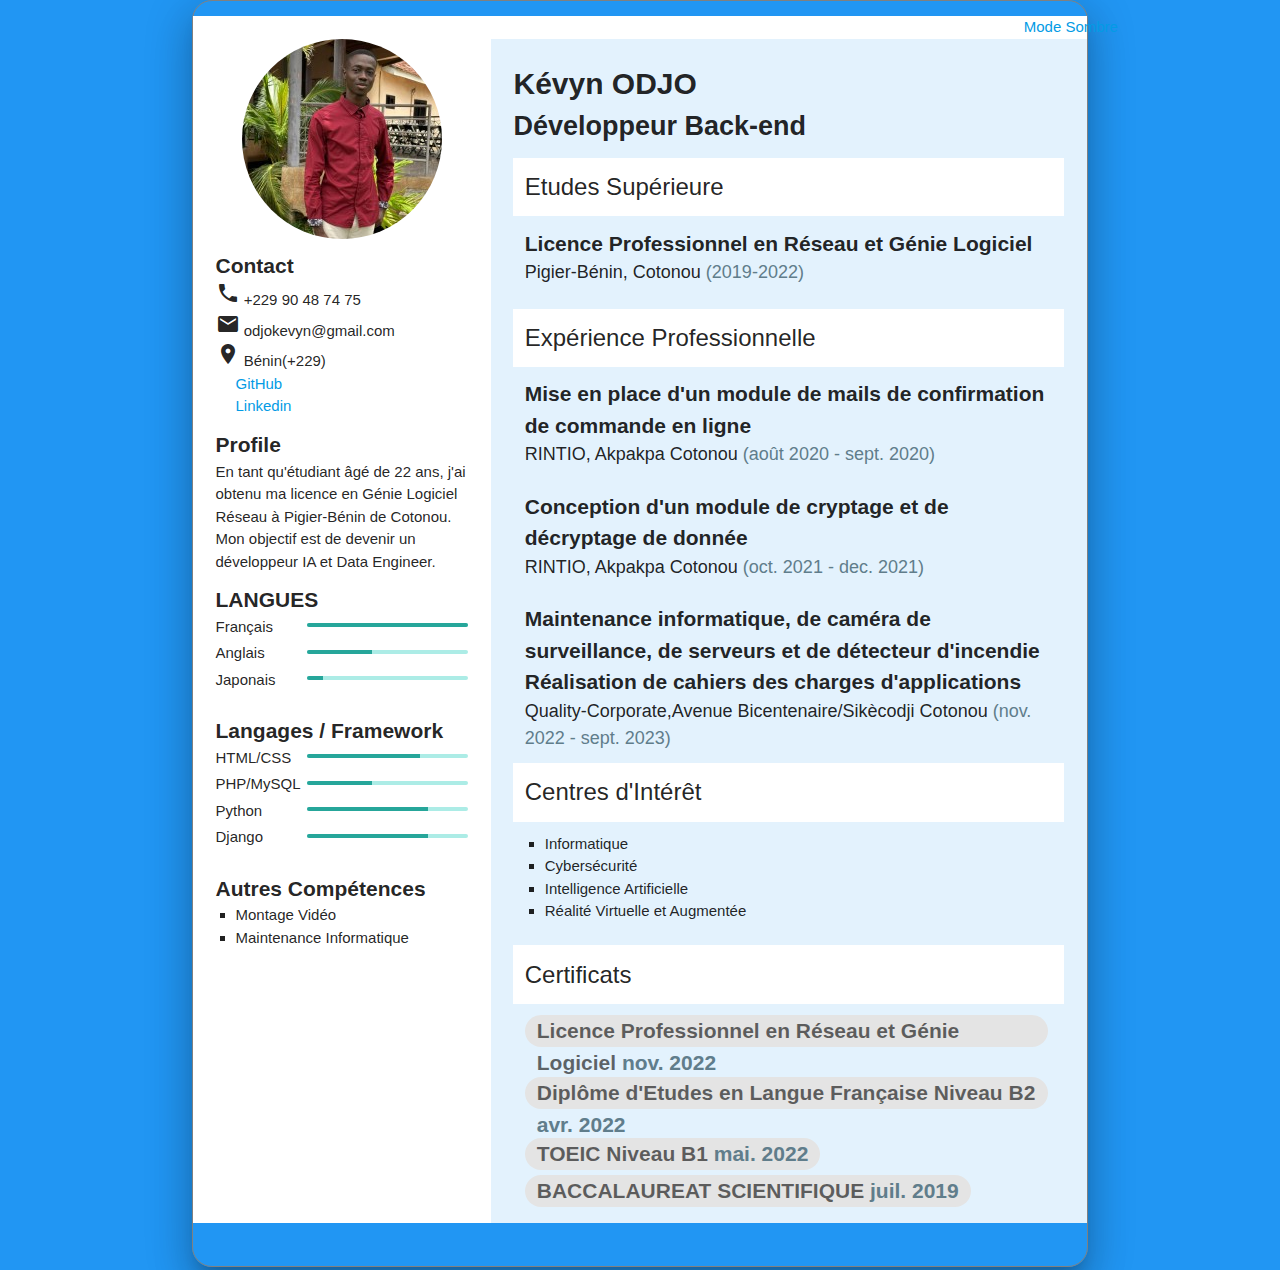
<file: index.html>
<!DOCTYPE html>
<html lang="en">
<head>
    <meta charset="UTF-8">
    <meta name="viewport" content="width=device-width, initial-scale=1.0">
    <link rel="stylesheet" href="https://fonts.googleapis.com/icon?family=Material+Icons">
    <link rel="stylesheet" href="https://cdnjs.cloudflare.com/ajax/libs/font-awesome/6.4.2/css/all.min.css" integrity="sha512-z3gLpd7yknf1YoNbCzqRKc4qyor8gaKU1qmn+CShxbuBusANI9QpRohGBreCFkKxLhei6S9CQXFEbbKuqLg0DA==" crossorigin="anonymous" referrerpolicy="no-referrer" />
    <link rel="stylesheet" href="css/materialize.min.css">
    <link rel="stylesheet" href="css/style.css">
    <title>My CV</title>
</head>
<body class="#2196f3 blue">
    <div class="z-depth-5 card-content lite container p_border">
        <div class="row white">
            <div class="card">
                <div class="col s12 offset-l11"><a href="sombre.html">Mode Sombre</a></div>
                <!-- Colonne de gauche -->
                <div class="col s4 no-padding">
                    <div>
                        <img src="my_picture.jpeg" alt="my picture" class="responsive-img circle p_block p_mx-auto">
                    </div>
                    <!-- Contact -->
                    <div class="p_px5 p_mt3">
                        <div class="p_fw-bold p_fs-4 no-padding">Contact</div>
                        <div>
                            <i class="material-icons">local_phone</i>
                            <span class="tel">+229 90 48 74 75</span>
                        </div>
                        <div>
                            <i class="material-icons">email</i>
                            <span class="mail">odjokevyn@gmail.com</span>
                        </div>
                        <div>
                            <i class="material-icons">location_on</i>
                            <span>Bénin(+229)</span>
                        </div>
                        <ul class="ul_e">
                            <li class="li_e">
                                <a href="https://github.com/VynoDePal">
                                    <i class="fa-brands fa-github"></i>
                                    <span>GitHub</span>
                                </a>
                            </li>
                            <li class="li_e">
                                <a href="https://www.linkedin.com/in/k%C3%A9vyn-odjo-218624244/">
                                    <i class="fa-brands fa-linkedin"></i>
                                    <span>Linkedin</span>
                                </a>
                            </li>
                        </ul>
                    </div>
                    <div class="p_px5 p_mt3">
                        <div class="p_fw-bold p_fs-4 no-padding">Profile</div>
                        <div>
                            En tant qu'étudiant âgé de 22 ans, j'ai obtenu ma licence en Génie Logiciel Réseau à Pigier-Bénin de Cotonou. Mon objectif est de devenir un développeur IA et Data Engineer.
                        </div>
                    </div>
                    <!-- Bloc niveau de langues -->
                    <div class="p_px5 p_mt3">
                        <div class="p_fw-bold p_fs-4 no-padding">LANGUES</div>
                        <div>
                            <div class="row">
                                <div class="col s4">Français</div>
                                <div class="col s8">
                                    <div class="progress">
                                        <div class="determinate" style="width: 100%;"></div>
                                    </div>
                                </div>
                                <div class="col s4">Anglais</div>
                                <div class="col s8">
                                    <div class="progress">
                                        <div class="determinate" style="width: 40%;"></div>
                                    </div>
                                </div>
                                <div class="col s4">Japonais</div>
                                <div class="col s8">
                                    <div class="progress">
                                        <div class="determinate" style="width: 10%;"></div>
                                    </div>
                                </div>
                            </div>
                        </div>
                    </div>
                    <!-- Bloc  des langages de programmation et framework -->
                    <div class="p_px5 p_mt3">
                        <div class="p_fw-bold p_fs-4 no-padding">Langages / Framework</div>
                        <div>
                            <div class="row">
                                <div class="col s4">HTML/CSS</div>
                                <div class="col s8">
                                    <div class="progress">
                                        <div class="determinate" style="width: 70%;"></div>
                                    </div>
                                </div>
                                <div class="col s4">PHP/MySQL</div>
                                <div class="col s8">
                                    <div class="progress">
                                        <div class="determinate" style="width: 40%;"></div>
                                    </div>
                                </div>
                                <div class="col s4">Python</div>
                                <div class="col s8">
                                    <div class="progress">
                                        <div class="determinate" style="width: 75%;"></div>
                                    </div>
                                </div>
                                <div class="col s4">Django</div>
                                <div class="col s8">
                                    <div class="progress">
                                        <div class="determinate" style="width: 75%;"></div>
                                    </div>
                                </div>
                            </div>
                        </div>
                    </div>
                    <!-- Bloc des autres compétences -->
                    <div class="p_px5 p_mt3">
                        <div class="p_fw-bold p_fs-4 no-padding">Autres Compétences</div>
                        <ul>
                            <li>Montage Vidéo</li>
                            <li>Maintenance Informatique</li>
                        </ul>
                    </div>
                </div>
                <!-- Colonne de droite -->
                <div class="col s8 #e3f2fd blue lighten-5 p_px5">
                    <div class="p_mt5">
                        <div class="p_fs-1 p_fw-bold">Kévyn ODJO</div>
                        <div class="p_fs-2 p_fw-bold">Développeur Back-end</div>
                    </div>
                    <!-- Etudes supérieures -->
                    <div class="p_mt3">
                        <div class="white p_p3 p_fs-3">Etudes Supérieure</div>
                        <div class="p_p3">
                            <div class="p_fs-4 p_fw-bold">Licence Professionnel en Réseau et Génie Logiciel</div>
                            <div class="p_fs-5">Pigier-Bénin, Cotonou <span class="#607d8b blue-grey-text">(2019-2022)</span> </div>
                        </div>
                    </div>
                    <!-- Expérience Professionnelles -->
                    <div class="p_mt3">
                        <div class="white p_p3 p_fs-3">Expérience Professionnelle</div>
                        <div class="p_p3">
                            <div class="p_fs-4 p_fw-bold">Mise en place d'un module de mails de confirmation de commande en ligne</div>
                            <div class="p_fs-5">RINTIO, Akpakpa Cotonou <span class="#607d8b blue-grey-text">(août 2020 - sept. 2020)</span> </div>
                        </div>
                        <div class="p_p3">
                            <div class="p_fs-4 p_fw-bold">Conception d'un module de cryptage et de décryptage de donnée</div>
                            <div class="p_fs-5">RINTIO, Akpakpa Cotonou <span class="#607d8b blue-grey-text">(oct. 2021 - dec. 2021)</span> </div>
                        </div>
                        <div class="p_p3">
                            <div class="p_fs-4 p_fw-bold">Maintenance informatique, de caméra de surveillance, de serveurs et de détecteur d'incendie</div>
                            <div class="p_fs-4 p_fw-bold">Réalisation de cahiers des charges d'applications</div>
                            <div class="p_fs-5">Quality-Corporate,Avenue Bicentenaire/Sikècodji Cotonou <span class="#607d8b blue-grey-text">(nov. 2022 - sept. 2023)</span> </div>
                        </div>
                    </div>
                    <!-- Centres d'Intérêt -->
                    <div class="p_p-3">
                        <div class="white p_p3 p_fs-3">Centres d'Intérêt</div>
                        <div class="p_p3">
                            <ul>
                                <li>Informatique</li>
                                <li>Cybersécurité</li>
                                <li>Intelligence Artificielle</li>
                                <li>Réalité Virtuelle et Augmentée</li>
                            </ul>
                        </div>
                    </div>
                    <!-- certificats -->
                    <div class="p_mt3">
                        <div class="white p_p3 p_fs-3">Certificats</div>
                        <div class="p_p3">
                            <div class="chip p_fs-4 p_fw-bold">Licence Professionnel en Réseau et Génie Logiciel <span class="#607d8b blue-grey-text">nov. 2022</span></div>
                            <div class="chip p_fs-4 p_fw-bold">Diplôme d'Etudes en Langue Française Niveau B2 <span class="#607d8b blue-grey-text">avr. 2022</span></div>
                            <div class="chip p_fs-4 p_fw-bold">TOEIC Niveau B1 <span class="#607d8b blue-grey-text">mai. 2022</span></div>
                            <div class="chip p_fs-4 p_fw-bold">BACCALAUREAT SCIENTIFIQUE <span class="#607d8b blue-grey-text">juil. 2019</span></div>
                        </div>
                    </div>
                </div>
            </div>
        </div>
    </div>
</body>
</html>
</file>
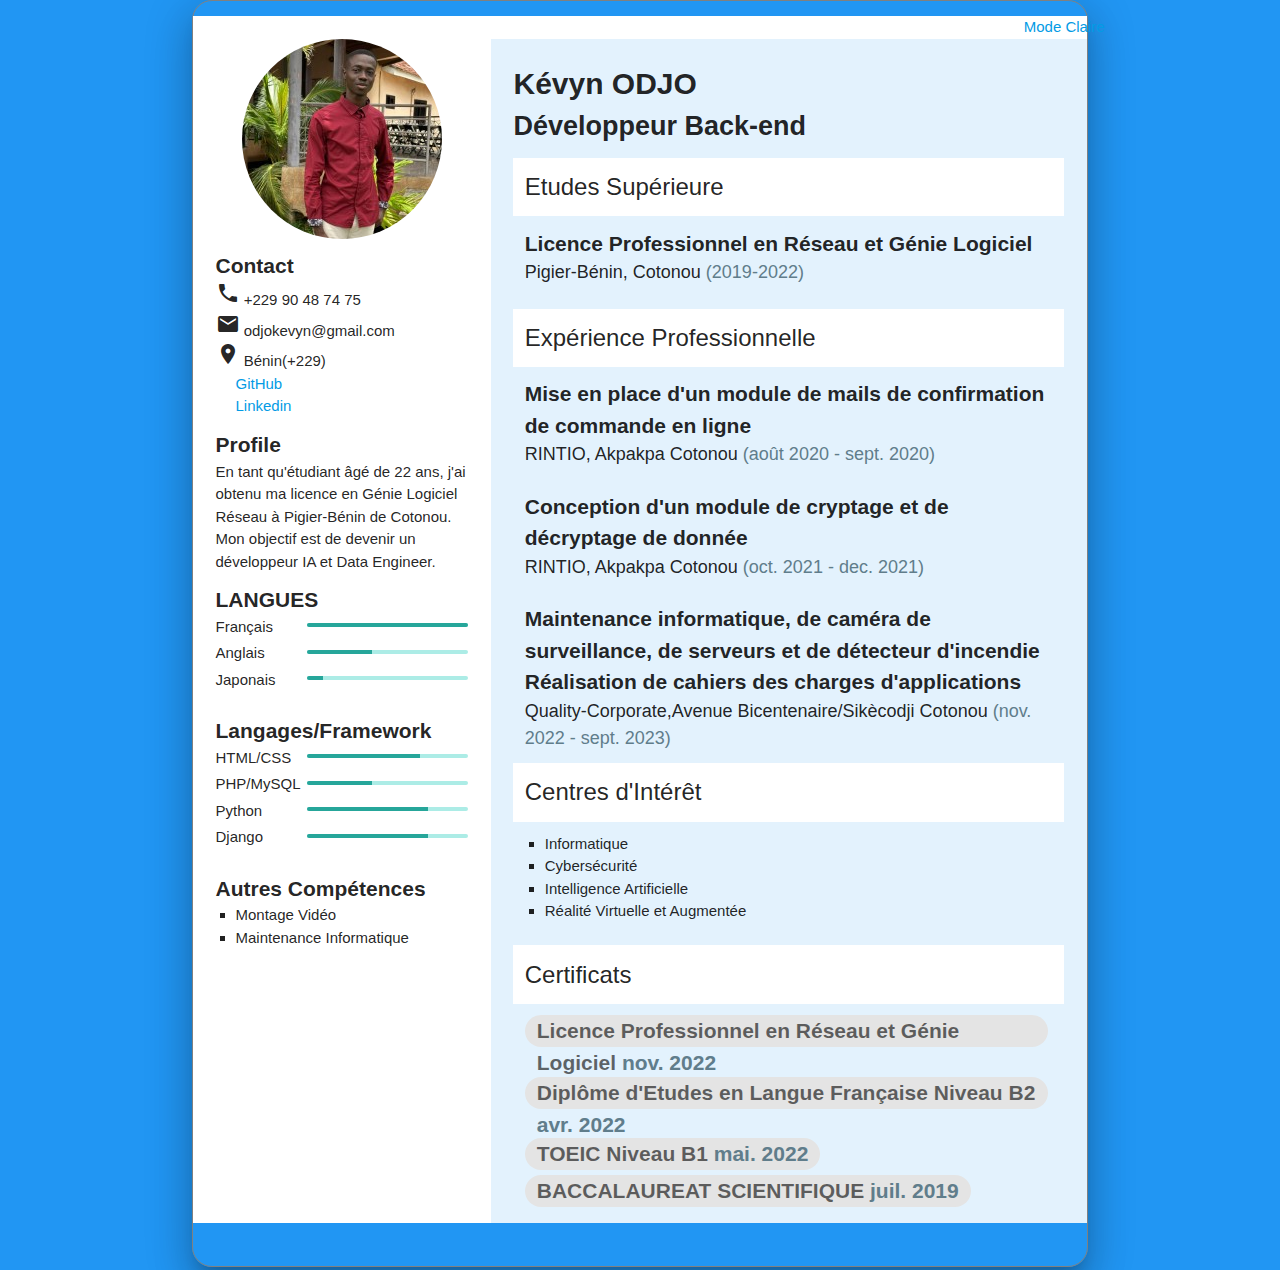
<file: sombre.html>
<!DOCTYPE html>
<html lang="en">
<head>
    <meta charset="UTF-8">
    <meta name="viewport" content="width=device-width, initial-scale=1.0">
    <link rel="stylesheet" href="https://fonts.googleapis.com/icon?family=Material+Icons">
    <link rel="stylesheet" href="https://cdnjs.cloudflare.com/ajax/libs/font-awesome/6.4.2/css/all.min.css" integrity="sha512-z3gLpd7yknf1YoNbCzqRKc4qyor8gaKU1qmn+CShxbuBusANI9QpRohGBreCFkKxLhei6S9CQXFEbbKuqLg0DA==" crossorigin="anonymous" referrerpolicy="no-referrer" />
    <link rel="stylesheet" href="css/materialize.min.css">
    <link rel="stylesheet" href="css/style_sombre.css">
    <title>My CV</title>
</head>
<body class="#2196f3 blue">
    <div class="z-depth-5 card-content lite container p_border">
        <div class="row white">
            <div class="card">
                <div class="col s12 offset-l11"><a href="index.html">Mode Claire</a></div>
                <!-- Colonne de gauche -->
                <div class="col s4 no-padding">
                    <div>
                        <img src="my_picture.jpeg" alt="my picture" class="responsive-img circle p_block p_mx-auto">
                    </div>
                    <!-- Contact -->
                    <div class="p_px5 p_mt3">
                        <div class="p_fw-bold p_fs-4 no-padding">Contact</div>
                        <div>
                            <i class="material-icons">local_phone</i>
                            <span>+229 90 48 74 75</span>
                        </div>
                        <div>
                            <i class="material-icons">email</i>
                            <span>odjokevyn@gmail.com</span>
                        </div>
                        <div>
                            <i class="material-icons">location_on</i>
                            <span>Bénin(+229)</span>
                        </div>
                        <ul class="ul_e">
                            <li class="li_e">
                                <a href="https://github.com/VynoDePal">
                                    <i class="fa-brands fa-github"></i>
                                    <span>GitHub</span>
                                </a>
                            </li>
                            <li class="li_e">
                                <a href="https://www.linkedin.com/in/k%C3%A9vyn-odjo-218624244/">
                                    <i class="fa-brands fa-linkedin"></i>
                                    <span>Linkedin</span>
                                </a>
                            </li>
                        </ul>
                    </div>
                    <div class="p_px5 p_mt3">
                        <div class="p_fw-bold p_fs-4 no-padding">Profile</div>
                        <div>
                            En tant qu'étudiant âgé de 22 ans, j'ai obtenu ma licence en Génie Logiciel Réseau à Pigier-Bénin de Cotonou. Mon objectif est de devenir un développeur IA et Data Engineer.
                        </div>
                    </div>
                    <!-- Bloc niveau de langues -->
                    <div class="p_px5 p_mt3">
                        <div class="p_fw-bold p_fs-4 no-padding">LANGUES</div>
                        <div>
                            <div class="row">
                                <div class="col s4">Français</div>
                                <div class="col s8">
                                    <div class="progress">
                                        <div class="determinate" style="width: 100%;"></div>
                                    </div>
                                </div>
                                <div class="col s4">Anglais</div>
                                <div class="col s8">
                                    <div class="progress">
                                        <div class="determinate" style="width: 40%;"></div>
                                    </div>
                                </div>
                                <div class="col s4">Japonais</div>
                                <div class="col s8">
                                    <div class="progress">
                                        <div class="determinate" style="width: 10%;"></div>
                                    </div>
                                </div>
                            </div>
                        </div>
                    </div>
                    <!-- Bloc  des langages de programmation et framework -->
                    <div class="p_px5 p_mt3">
                        <div class="p_fw-bold p_fs-4 no-padding">Langages/Framework</div>
                        <div>
                            <div class="row">
                                <div class="col s4">HTML/CSS</div>
                                <div class="col s8">
                                    <div class="progress">
                                        <div class="determinate" style="width: 70%;"></div>
                                    </div>
                                </div>
                                <div class="col s4">PHP/MySQL</div>
                                <div class="col s8">
                                    <div class="progress">
                                        <div class="determinate" style="width: 40%;"></div>
                                    </div>
                                </div>
                                <div class="col s4">Python</div>
                                <div class="col s8">
                                    <div class="progress">
                                        <div class="determinate" style="width: 75%;"></div>
                                    </div>
                                </div>
                                <div class="col s4">Django</div>
                                <div class="col s8">
                                    <div class="progress">
                                        <div class="determinate" style="width: 75%;"></div>
                                    </div>
                                </div>
                            </div>
                        </div>
                    </div>
                    <!-- Bloc des autres compétences -->
                    <div class="p_px5 p_mt3">
                        <div class="p_fw-bold p_fs-4 no-padding">Autres Compétences</div>
                        <ul>
                            <li>Montage Vidéo</li>
                            <li>Maintenance Informatique</li>
                        </ul>
                    </div>
                </div>
                <!-- Colonne de droite -->
                <div class="col s8 #e3f2fd blue lighten-5 p_px5">
                    <div class="p_mt5">
                        <div class="p_fs-1 p_fw-bold">Kévyn ODJO</div>
                        <div class="p_fs-2 p_fw-bold">Développeur Back-end</div>
                    </div>
                    <div class="p_mt3">
                        <div class="white p_p3 p_fs-3">Etudes Supérieure</div>
                        <div class="p_p3">
                            <div class="p_fs-4 p_fw-bold">Licence Professionnel en Réseau et Génie Logiciel</div>
                            <div class="p_fs-5">Pigier-Bénin, Cotonou <span class="#607d8b blue-grey-text">(2019-2022)</span> </div>
                        </div>
                    </div>
                    <div class="p_mt3">
                        <div class="white p_p3 p_fs-3">Expérience Professionnelle</div>
                        <div class="p_p3">
                            <div class="p_fs-4 p_fw-bold">Mise en place d'un module de mails de confirmation de commande en ligne</div>
                            <div class="p_fs-5">RINTIO, Akpakpa Cotonou <span class="#607d8b blue-grey-text">(août 2020 - sept. 2020)</span> </div>
                        </div>
                        <div class="p_p3">
                            <div class="p_fs-4 p_fw-bold">Conception d'un module de cryptage et de décryptage de donnée</div>
                            <div class="p_fs-5">RINTIO, Akpakpa Cotonou <span class="#607d8b blue-grey-text">(oct. 2021 - dec. 2021)</span> </div>
                        </div>
                        <div class="p_p3">
                            <div class="p_fs-4 p_fw-bold">Maintenance informatique, de caméra de surveillance, de serveurs et de détecteur d'incendie</div>
                            <div class="p_fs-4 p_fw-bold">Réalisation de cahiers des charges d'applications</div>
                            <div class="p_fs-5">Quality-Corporate,Avenue Bicentenaire/Sikècodji Cotonou <span class="#607d8b blue-grey-text">(nov. 2022 - sept. 2023)</span> </div>
                        </div>
                    </div>
                    <div class="p_p-3">
                        <div class="white p_p3 p_fs-3">Centres d'Intérêt</div>
                        <div class="p_p3">
                            <ul>
                                <li>Informatique</li>
                                <li>Cybersécurité</li>
                                <li>Intelligence Artificielle</li>
                                <li>Réalité Virtuelle et Augmentée</li>
                            </ul>
                        </div>
                    </div>
                    <div class="p_mt3">
                        <div class="white p_p3 p_fs-3">Certificats</div>
                        <div class="p_p3">
                            <div class="chip p_fs-4 p_fw-bold">Licence Professionnel en Réseau et Génie Logiciel <span class="#607d8b blue-grey-text">nov. 2022</span></div>
                            <div class="chip p_fs-4 p_fw-bold">Diplôme d'Etudes en Langue Française Niveau B2 <span class="#607d8b blue-grey-text">avr. 2022</span></div>
                            <div class="chip p_fs-4 p_fw-bold">TOEIC Niveau B1 <span class="#607d8b blue-grey-text">mai. 2022</span></div>
                            <div class="chip p_fs-4 p_fw-bold">BACCALAUREAT SCIENTIFIQUE <span class="#607d8b blue-grey-text">juil. 2019</span></div>
                        </div>
                    </div>
                </div>
            </div>
        </div>
    </div>
</body>
</html>
</file>
<file: css/style.css>
.p_border {
    border: 1px solid grey;
}

.p_block {
    display: block;
}
.p_mx-auto {
    margin-left: auto !important;
    margin-right: auto !important;
}

/* Poids de police en gras */
.p_fw-bold {
    font-weight: bold;
}

/* Tailles de police */
.p_fs-1 {font-size: 2rem;}
.p_fs-2 {font-size: 1.8rem;}
.p_fs-3 {font-size: 1.6rem;}
.p_fs-4 {font-size: 1.4rem;}
.p_fs-5 {font-size: 1.2rem;}
.p_fs-6 {font-size: 0.8rem;}

/* Mages intérieure */
.p_p1 {padding: 0.25rem;}
.p_p2 {padding: 0.5rem;}
.p_p3 {padding: 0.75rem;}
.p_p4 {padding: 1.25rem;}
.p_p5 {padding: 1.50rem;}

/* Mages intérieures sur l'axe horizontal */
.p_px1 {
    padding-left: 0.25rem;
    padding-right: 0.25rem;
}
.p_px2 {
    padding-left: 0.5rem !important;
    padding-right: 0.5rem !important;
}
.p_px3 {
    padding-left: 0.75rem !important;
    padding-right: 0.75rem !important;
}
.p_px4 {
    padding-left: 1.25rem !important;
    padding-right: 1.25rem !important;
}
.p_px5 {
    padding-left: 1.50rem !important;
    padding-right: 1.50rem !important;
}

/* Mages supérieures externe */
.p_mt1 {margin-top: 0.25rem;}
.p_mt2 {margin-top: 0.50rem;}
.p_mt3 {margin-top: 0.75rem;}
.p_mt4 {margin-top: 1.25rem;}
.p_mt5 {margin-top: 1.5rem;}

ul {
    margin-top: 0;
    margin-bottom: 0;
}

li {
    list-style-type: square !important;
    margin-left: 20px;
}

/* Style des différents certificats */
.chip {
    list-style-type: circle;
}

/* Styles de listes GitHub et Linkedin */
.ul_e .li_e {
    display: flex;
    cursor: pointer;
}

@property --a {
	syntax: '<angle>';
	inherits: false;
	initial-value: 0;
}

.lite {
    position: relative;
    background: repeating-conic-gradient(from var(--a), #ff2770 0%, #2770 5%,
    transparent 5%, transparent 40%, #ff2770 50%);
    animation: animate 4s linear infinite;
    border-radius: 20px;
}

@keyframes animate {
    0% {
        --a: 0deg;
    }
    100% {
        --a: 360deg;
    }
}

.lite::before {
    content: '';
    position: absolute;
    width: 100%;
    height: 100%;
    background: repeating-conic-gradient(from var(--a), #45f3ff 0%, #45f3ff 5%,
    transparent 5%, transparent 40%, #45f3ff 50%);
    animation: animate 4s linear infinite;
    animation-delay: -1s;
    border-radius: 20px;
}

.lite::after {
    content: '';
    inset: 8px;
    background: #2d2d39;
    border-radius: 15px;
    border: 8px solid #25252b;
    opacity: 0;
}

@media (min-width: 350px) and (max-width: 850px) {
    body {
        font-size: 14px !important;
    }
    .container {
        padding: 0;
    }
    .col .s4 {
        width: 100%;
    }
    .col .s8 {
        width: 100% !important;
        display: block;
    }
    .mail, .tel {
        font-size: 9px;
    }
    .lite::before, .lite::after {
        display: none;
    }
}
</file>
<file: css/style_sombre.css>
.p_border {
    border: 1px solid grey;
    border-radius: 15px;
}
.p_block {
    display: block;
}
.p_mx-auto {
    margin-left: auto !important;
    margin-right: auto !important;
}
.p_fw-bold {
    font-weight: bold;
}
.p_fs-1 {font-size: 2rem;}
.p_fs-2 {font-size: 1.8rem;}
.p_fs-3 {font-size: 1.6rem;}
.p_fs-4 {font-size: 1.4rem;}
.p_fs-5 {font-size: 1.2rem;}
.p_fs-6 {font-size: 0.8rem;}

.p_p1 {padding: 0.25rem;}
.p_p2 {padding: 0.5rem;}
.p_p3 {padding: 0.75rem;}
.p_p4 {padding: 1.25rem;}
.p_p5 {padding: 1.50rem;}

.p_px1 {
    padding-left: 0.25rem;
    padding-right: 0.25rem;
}
.p_px2 {
    padding-left: 0.5rem !important;
    padding-right: 0.5rem !important;
}
.p_px3 {
    padding-left: 0.75rem !important;
    padding-right: 0.75rem !important;
}
.p_px4 {
    padding-left: 1.25rem !important;
    padding-right: 1.25rem !important;
}
.p_px5 {
    padding-left: 1.50rem !important;
    padding-right: 1.50rem !important;
}
.p_mt1 {margin-top: 0.25rem;}
.p_mt2 {margin-top: 0.50rem;}
.p_mt3 {margin-top: 0.75rem;}
.p_mt4 {margin-top: 1.25rem;}
.p_mt5 {margin-top: 1.5rem;}

ul {
    margin-top: 0;
    margin-bottom: 0;
}
li {
    list-style-type: square !important;
    margin-left: 20px;
}
.chip {
    list-style-type: circle;
}
.ul_e .li_e {
    display: flex;
    cursor: pointer;
}

@media (prefers-color-scheme: dark) {
    html {
        filter: invert(1) hue-rotate(.5turn);
    }
    img {
        filter: invert(1) hue-rotate(.5turn);
    }
    img:not(:hover) {
        opacity: .7;
        transition: opacity .25s ease-in-out;
    }
}
.lite {
    position: relative;
    background: repeating-conic-gradient(from var(--a), #ff2770 0%, #2770 5%,
    transparent 5%, transparent 40%, #ff2770 50%);
    animation: animate 4s linear infinite;
    border-radius: 20px;
}
@property --a {
	syntax: '<angle>';
	inherits: false;
	initial-value: 0;
}
@keyframes animate {
    0% {
        --a: 0deg;
    }
    100% {
        --a: 360deg;
    }
}
.lite::before {
    content: '';
    position: absolute;
    width: 100%;
    height: 100%;
    background: repeating-conic-gradient(from var(--a), #45f3ff 0%, #45f3ff 5%,
    transparent 5%, transparent 40%, #45f3ff 50%);
    animation: animate 4s linear infinite;
    animation-delay: -1s;
    border-radius: 20px;
}
.lite::after {
    content: '';
    inset: 8px;
    background: #2d2d39;
    border-radius: 15px;
    border: 8px solid #25252b;
    opacity: 0;
}
</file>
